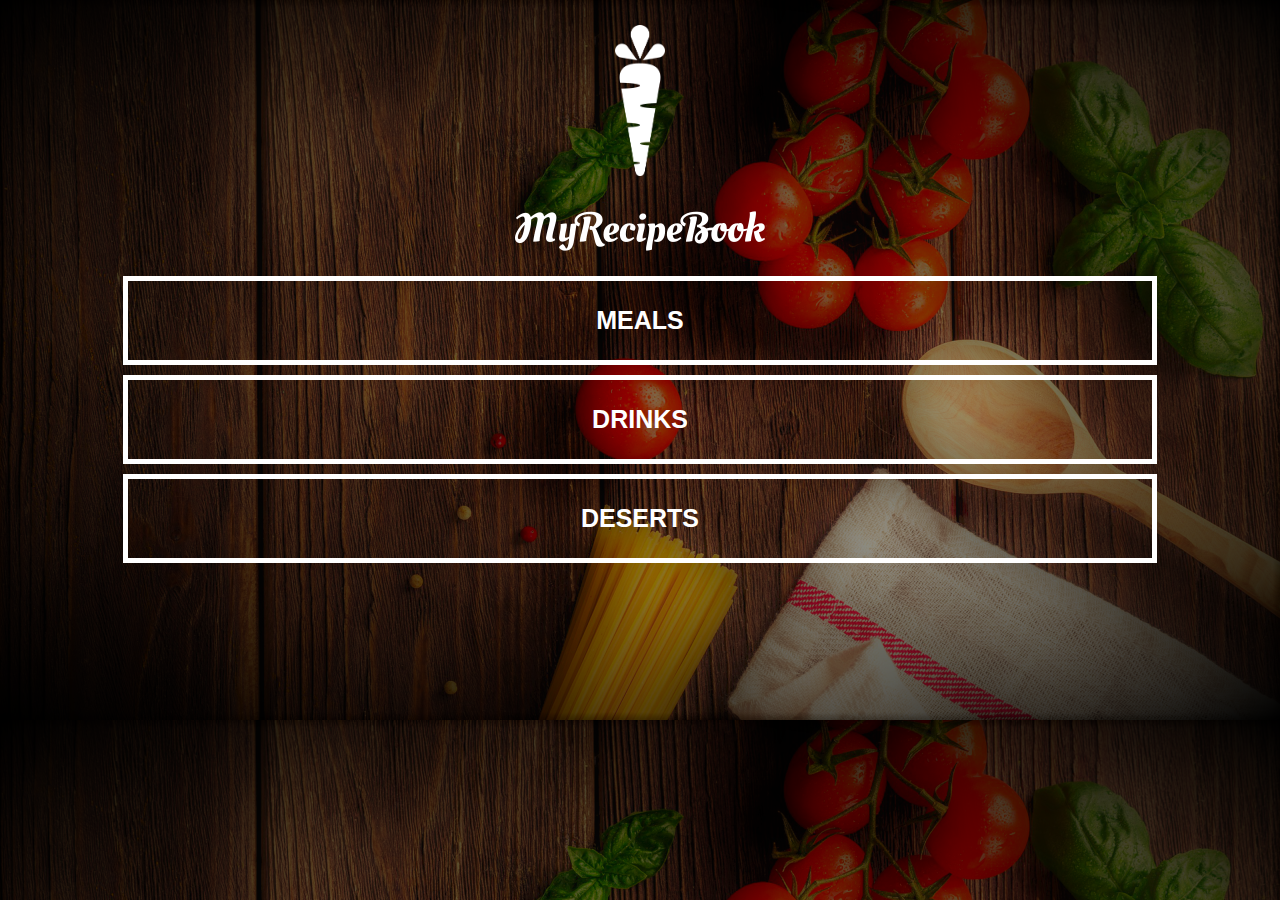
<file: index.html>
<!DOCTYPE html>
<html lang="en">
<head>
    <meta charset="UTF-8">
    <meta http-equiv="X-UA-Compatible" content="IE=edge">
    <meta name="viewport" content="width=device-width, initial-scale=1.0">
    <link rel="stylesheet" href="styles.css">
    <title>MyRecipeBook</title>
</head>
<body class="body-home">
    <div id="home">

         <img src="images/logo-img.png" id="home-logo-img" alt="">
         <img src="images/logo-text.png" id="home-logo-text"  alt="">
         
         <div class="home-menu">
             <a href="meals.html" class="home-menu-item">
                 <p>Meals</p>
             </a>
             <a href="drinks.html" class="home-menu-item">
                <p>Drinks</p>
            </a>
            <a href="deserts.html" class="home-menu-item">
                <p>Deserts</p>
            </a>

         </div>
    </div>
</body>
</html>
</file>
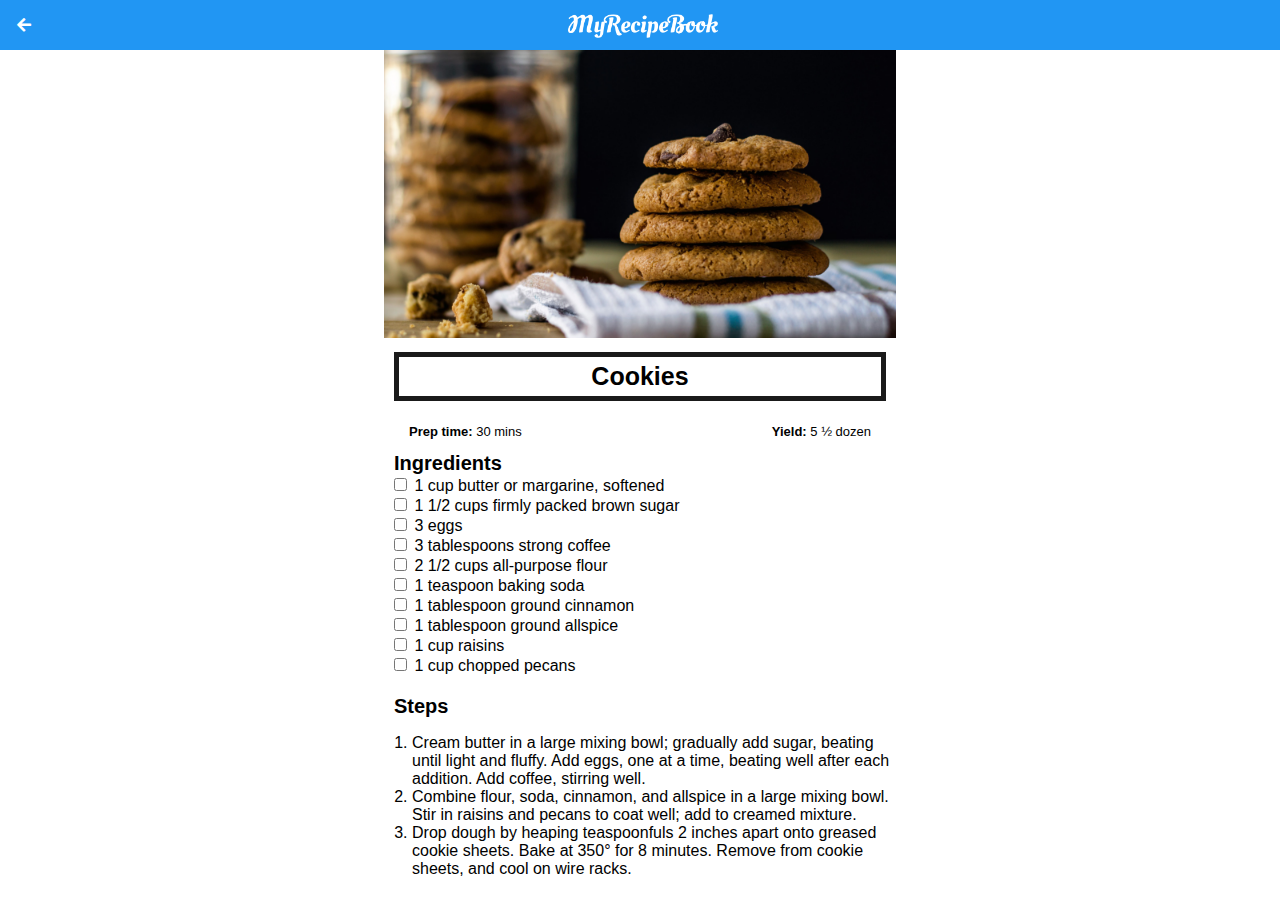
<file: cookies.html>
<!DOCTYPE html>
<html lang="en">
<head>
    <meta charset="UTF-8">
    <meta http-equiv="X-UA-Compatible" content="IE=edge">
    <meta name="viewport" content="width=device-width, initial-scale=1.0">
    <link rel="stylesheet" href="styles.css">
<link rel="stylesheet" href="Font-awesome/css/all.css">    <title>MyRecipeBook</title>
</head>
<body class="body-recipes">
    <div class="header">
        <a href="meals.html">
            <i class="fas fa-arrow-left"></i>
        </a>
        <img src="images/logo-text.png" alt="">
    </div>

    <div id="recipe">

        <div class="recipe-details">
             <img src="images/cookies.png" alt="">

             <h1>Cookies</h1>

             <div class="recipe-details-info">
                <p><b>Prep time:</b> 30 mins</p>
                <p style="float: right;"><b>Yield:</b> 5 ½ dozen</p>
             </div>

             <div class="recipe-details-ingredients">
                <h2>Ingredients
                    </h2>

                    <input id="check-01" type="checkbox">
                    <label for="check-01">
                        1 cup butter or margarine, softened
                        </label> <br>

                        <input id="check-02" type="checkbox">
                        <label for="check-02">
                            1 1/2 cups firmly packed brown sugar
                            </label> <br>

                            <input id="check-03" type="checkbox">
                            <label for="check-03">
                                3 eggs
                                </label> <br>

                                <input id="check-04" type="checkbox">
                                <label for="check-04">
                                    3 tablespoons strong coffee
                                    </label><br>

                                    <input id="check-05" type="checkbox">
                                    <label for="check-05">
                                        2 1/2 cups all-purpose flour
                                        </label> <br>

                                        <input id="check-06" type="checkbox">
                                    <label for="check-06">
                                        1 teaspoon baking soda
                                        </label> <br>
                                        <input id="check-07" type="checkbox">
                                        <label for="check-07">
                                            1 tablespoon ground cinnamon
                                            </label> <br>
                                            <input id="check-08" type="checkbox">
                                            <label for="check-08">
                                                1 tablespoon ground allspice
                                                </label> <br>
                                                <input id="check-09" type="checkbox">
                                                <label for="check-09">
                                                    1 cup raisins
                                                    </label> <br>
                                                    <input id="check-10" type="checkbox">
                                                    <label for="check-10">
                                                        1 cup chopped pecans
                                                        </label>
                                        
             </div>

             <div class="recipe-details-steps">
                <h2>Steps</h2>

                <ol>
                    <li>Cream butter in a large mixing bowl; gradually add sugar, beating until light and fluffy. Add eggs, one at a time, beating well after each addition. Add coffee, stirring well.</li>
                    <li>Combine flour, soda, cinnamon, and allspice in a large mixing bowl. Stir in raisins and pecans to coat well; add to creamed mixture.</li>
                    <li>Drop dough by heaping teaspoonfuls 2 inches apart onto greased cookie sheets. Bake at 350° for 8 minutes. Remove from cookie sheets, and cool on wire racks.</li>
                </ol>
             </div>
        </div>
         </div>
    </div>
</body>
</html>
</file>
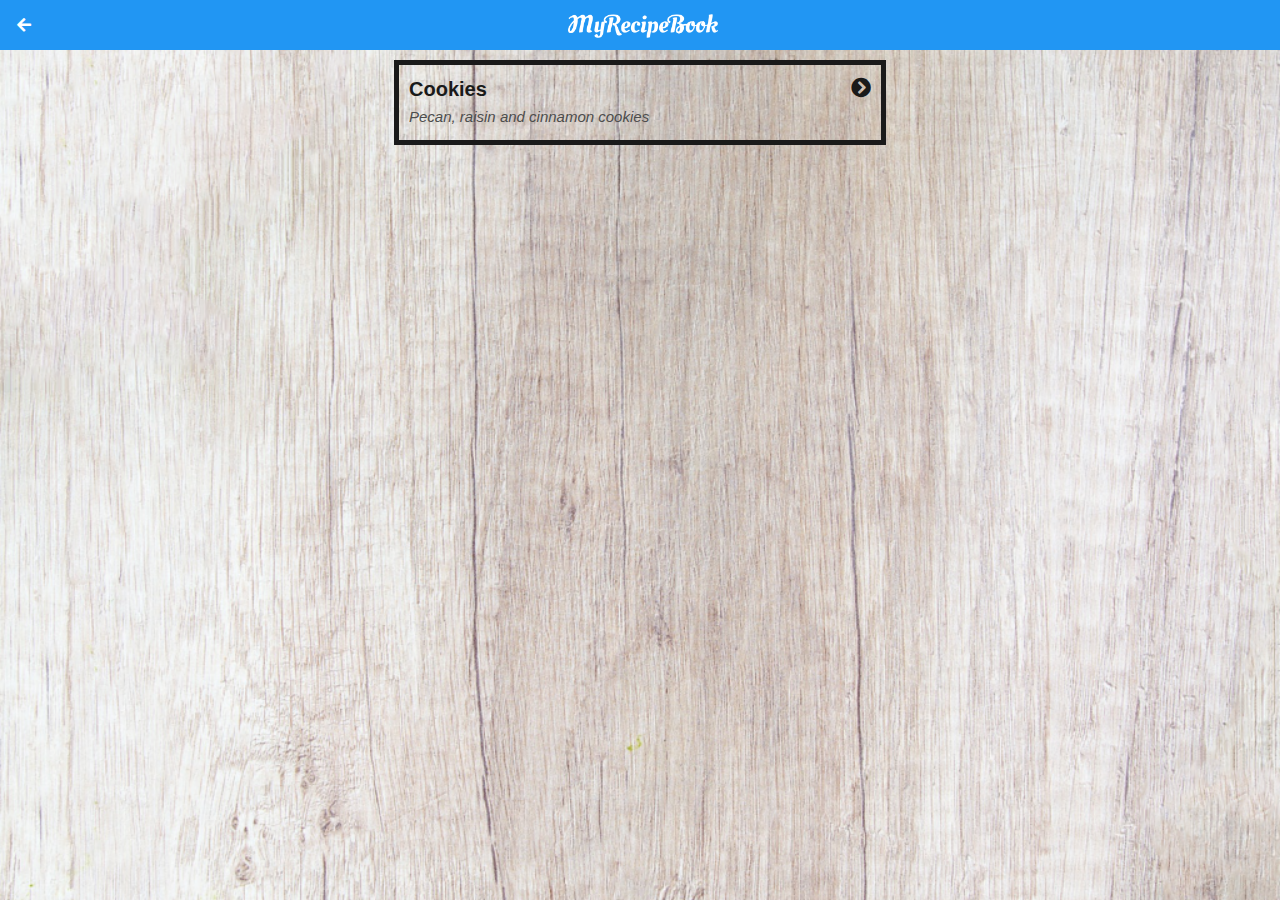
<file: deserts.html>
<!DOCTYPE html>
<html lang="en">
<head>
    <meta charset="UTF-8">
    <meta http-equiv="X-UA-Compatible" content="IE=edge">
    <meta name="viewport" content="width=device-width, initial-scale=1.0">
    <link rel="stylesheet" href="styles.css">
<link rel="stylesheet" href="Font-awesome/css/all.css">    <title>MyRecipeBook</title>
</head>
<body class="body-meals">
    <div class="header">
        <a href="index.html">
            <i class="fas fa-arrow-left"></i>
        </a>
        <img src="images/logo-text.png" alt="">
    </div>

    <div id="meals">

        <div class="meals-list">
             <a href="cookies.html">
                <div class="meals-list-item">
                    <h1>Cookies<i class="fas fa-chevron-circle-right"></i></h1>
                    <p>Pecan, raisin and cinnamon cookies</p>
                </div> 
             </a>
        </div>
         </div>
    </div>
</body>
</html>
</file>
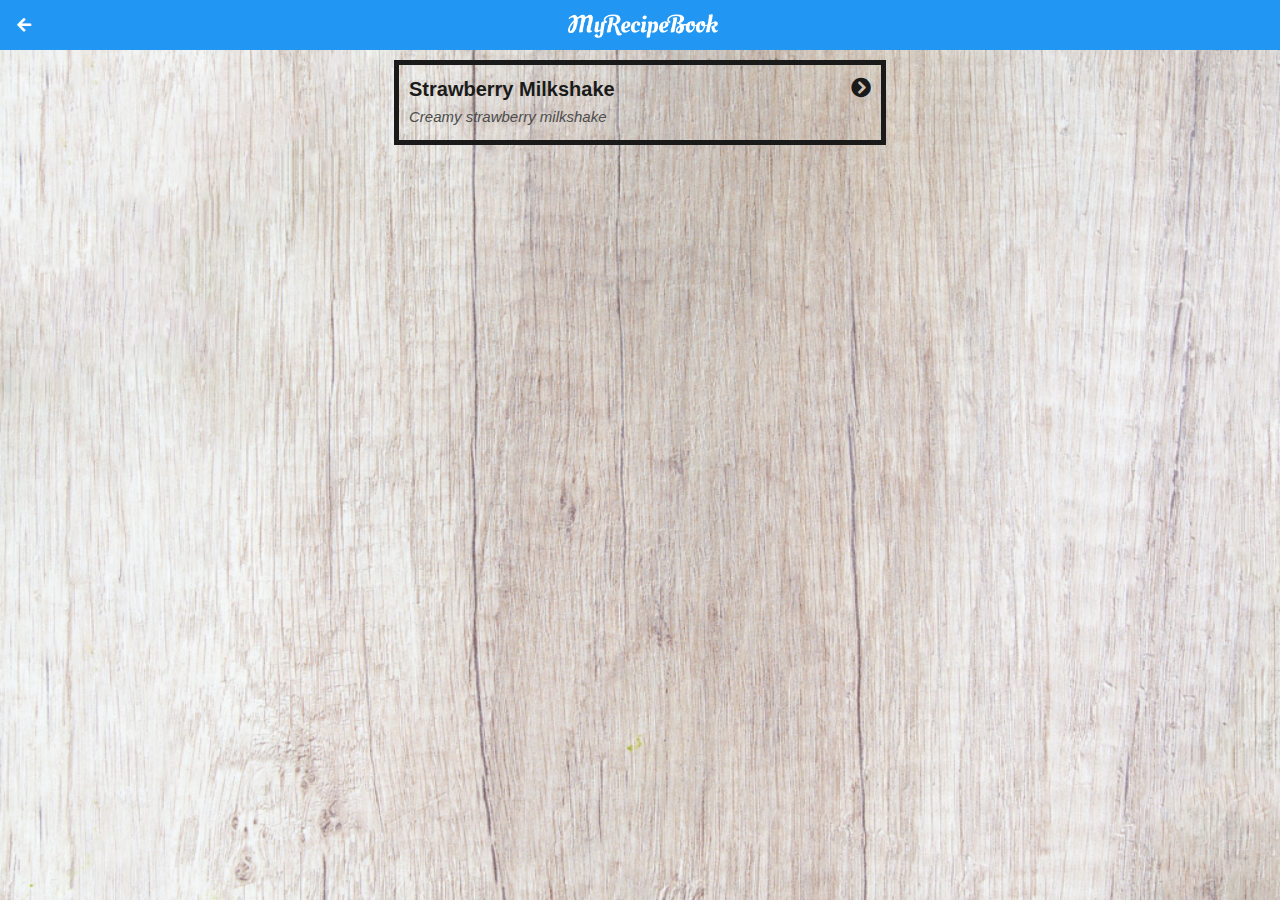
<file: drinks.html>
<!DOCTYPE html>
<html lang="en">
<head>
    <meta charset="UTF-8">
    <meta http-equiv="X-UA-Compatible" content="IE=edge">
    <meta name="viewport" content="width=device-width, initial-scale=1.0">
    <link rel="stylesheet" href="styles.css">
<link rel="stylesheet" href="Font-awesome/css/all.css">    <title>MyRecipeBook</title>
</head>
<body class="body-meals">
    <div class="header">
        <a href="index.html">
            <i class="fas fa-arrow-left"></i>
        </a>
        <img src="images/logo-text.png" alt="">
    </div>

    <div id="meals">

        <div class="meals-list">
             <a href="strawberryMilkshake.html">
                <div class="meals-list-item">
                    <h1>Strawberry Milkshake <i class="fas fa-chevron-circle-right"></i></h1>
                    <p>Creamy strawberry milkshake</p>
                </div> 
             </a>
        </div>
         </div>
    </div>
</body>
</html>
</file>
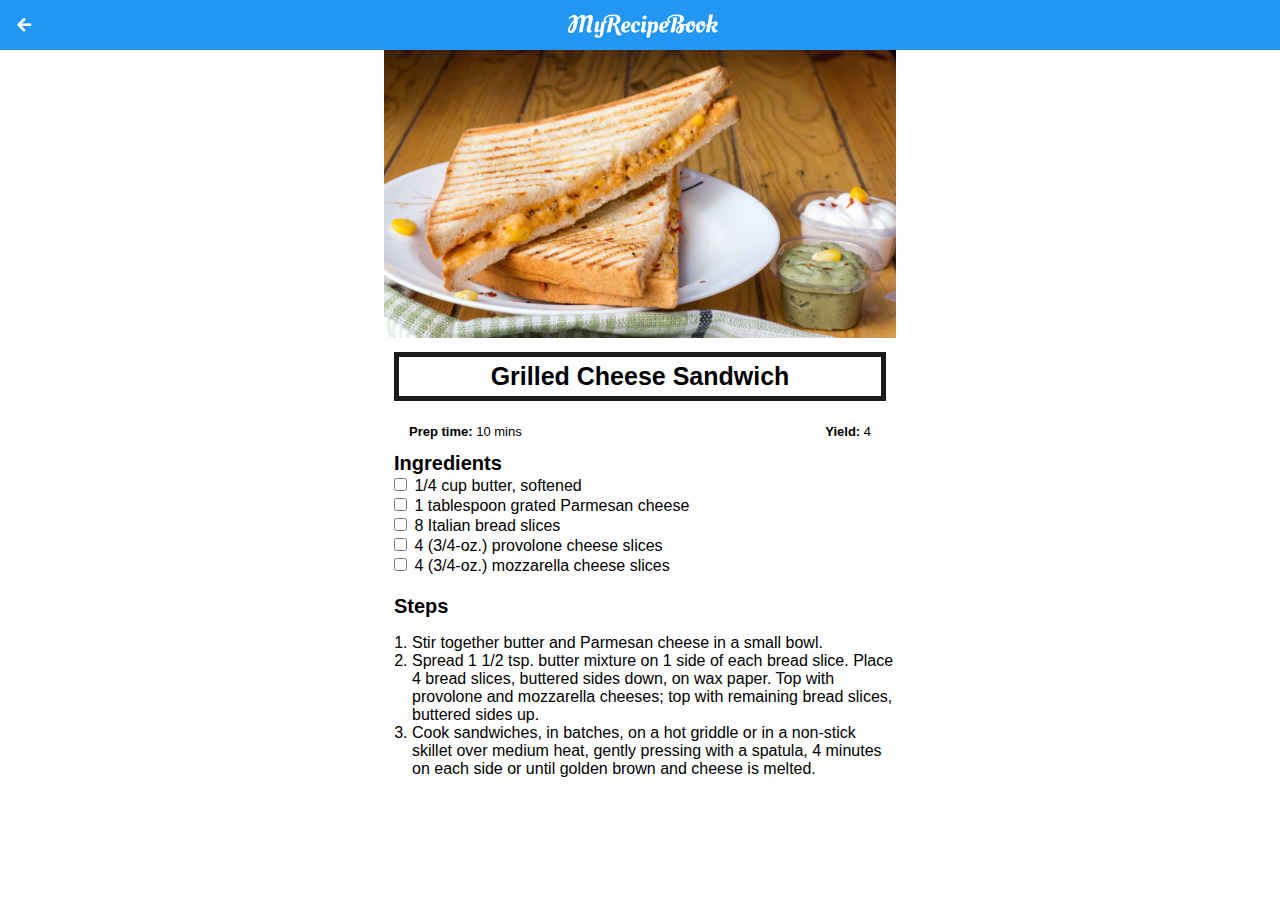
<file: grilledCheese.html>
<!DOCTYPE html>
<html lang="en">
<head>
    <meta charset="UTF-8">
    <meta http-equiv="X-UA-Compatible" content="IE=edge">
    <meta name="viewport" content="width=device-width, initial-scale=1.0">
    <link rel="stylesheet" href="styles.css">
<link rel="stylesheet" href="Font-awesome/css/all.css">    <title>MyRecipeBook</title>
</head>
<body class="body-recipes">
    <div class="header">
        <a href="meals.html">
            <i class="fas fa-arrow-left"></i>
        </a>
        <img src="images/logo-text.png" alt="">
    </div>

    <div id="recipe">

        <div class="recipe-details">
             <img src="images/grilledCheese.png" alt="">

             <h1>Grilled Cheese Sandwich</h1>

             <div class="recipe-details-info">
                <p><b>Prep time:</b> 10 mins</p>
                <p style="float: right;"><b>Yield:</b> 4</p>
             </div>

             <div class="recipe-details-ingredients">
                <h2>Ingredients
                    </h2>

                    <input id="check-01" type="checkbox">
                    <label for="check-01">
                        1/4 cup butter, softened
                        </label> <br>

                        <input id="check-02" type="checkbox">
                        <label for="check-02">
                            1 tablespoon grated Parmesan cheese
                            </label> <br>

                            <input id="check-03" type="checkbox">
                            <label for="check-03">
                                8 Italian bread slices
                                </label> <br>

                                <input id="check-04" type="checkbox">
                                <label for="check-04">
                                    4 (3/4-oz.) provolone cheese slices
                                    </label><br>

                                    <input id="check-05" type="checkbox">
                                    <label for="check-05">
                                        4 (3/4-oz.) mozzarella cheese slices
                                        </label>
             </div>

             <div class="recipe-details-steps">
                <h2>Steps</h2>

                <ol>
                    <li>Stir together butter and Parmesan cheese in a small bowl.</li>
                    <li>Spread 1 1/2 tsp. butter mixture on 1 side of each bread slice. Place 4 bread slices, buttered sides down, on wax paper. Top with provolone and mozzarella cheeses; top with remaining bread slices, buttered sides up.</li>
                    <li>Cook sandwiches, in batches, on a hot griddle or in a non-stick skillet over medium heat, gently pressing with a spatula, 4 minutes on each side or until golden brown and cheese is melted.</li>
                </ol>
             </div>
        </div>
         </div>
    </div>
</body>
</html>
</file>
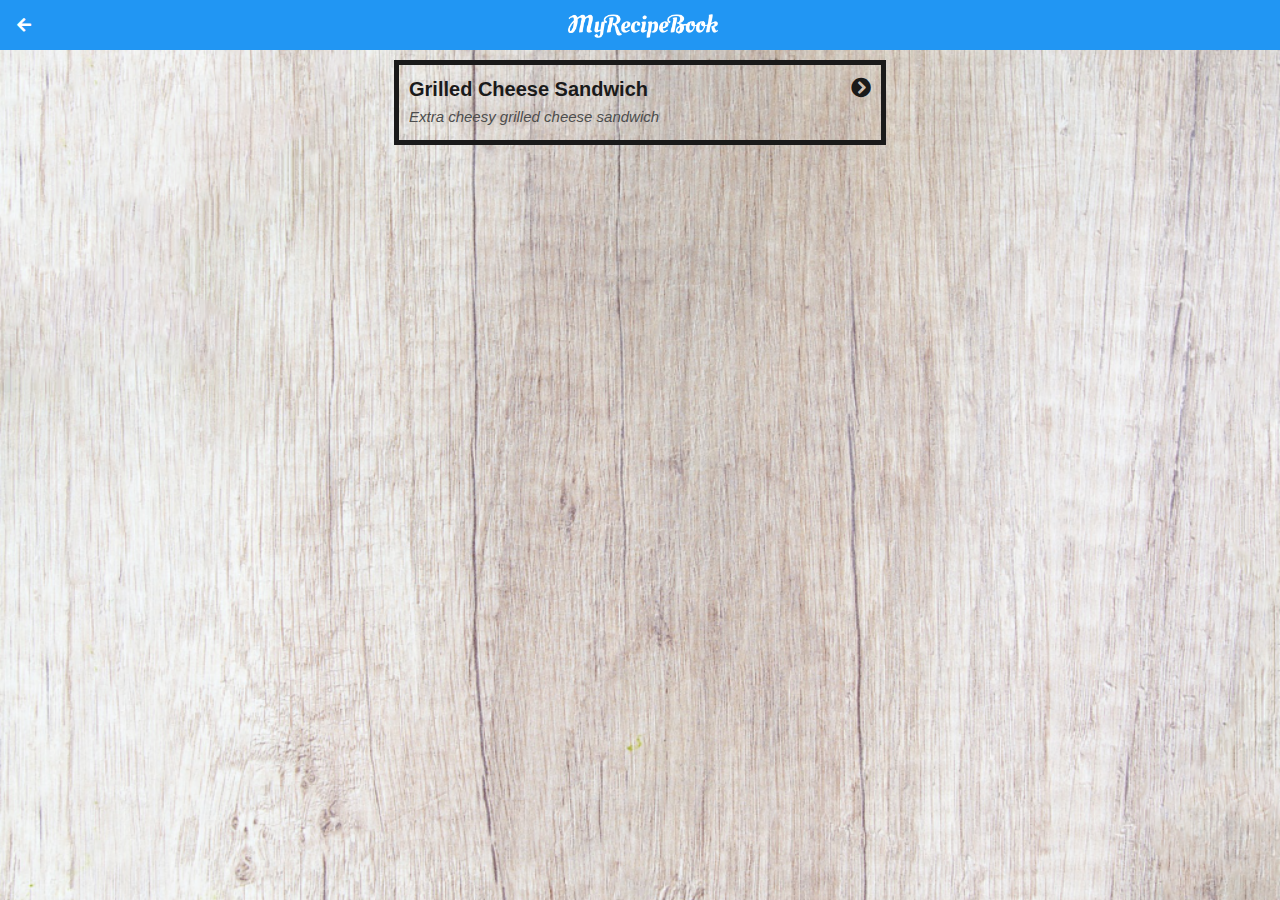
<file: meals.html>
<!DOCTYPE html>
<html lang="en">
<head>
    <meta charset="UTF-8">
    <meta http-equiv="X-UA-Compatible" content="IE=edge">
    <meta name="viewport" content="width=device-width, initial-scale=1.0">
    <link rel="stylesheet" href="styles.css">
<link rel="stylesheet" href="Font-awesome/css/all.css">    <title>MyRecipeBook</title>
</head>
<body class="body-meals">
    <div class="header">
        <a href="index.html">
            <i class="fas fa-arrow-left"></i>
        </a>
        <img src="images/logo-text.png" alt="">
    </div>

    <div id="meals">

        <div class="meals-list">
             <a href="grilledCheese.html">
                <div class="meals-list-item">
                    <h1>Grilled Cheese Sandwich <i class="fas fa-chevron-circle-right"></i></h1>
                    <p>Extra cheesy grilled cheese sandwich</p>
                </div> 
             </a>
        </div>
         </div>
    </div>
</body>
</html>
</file>
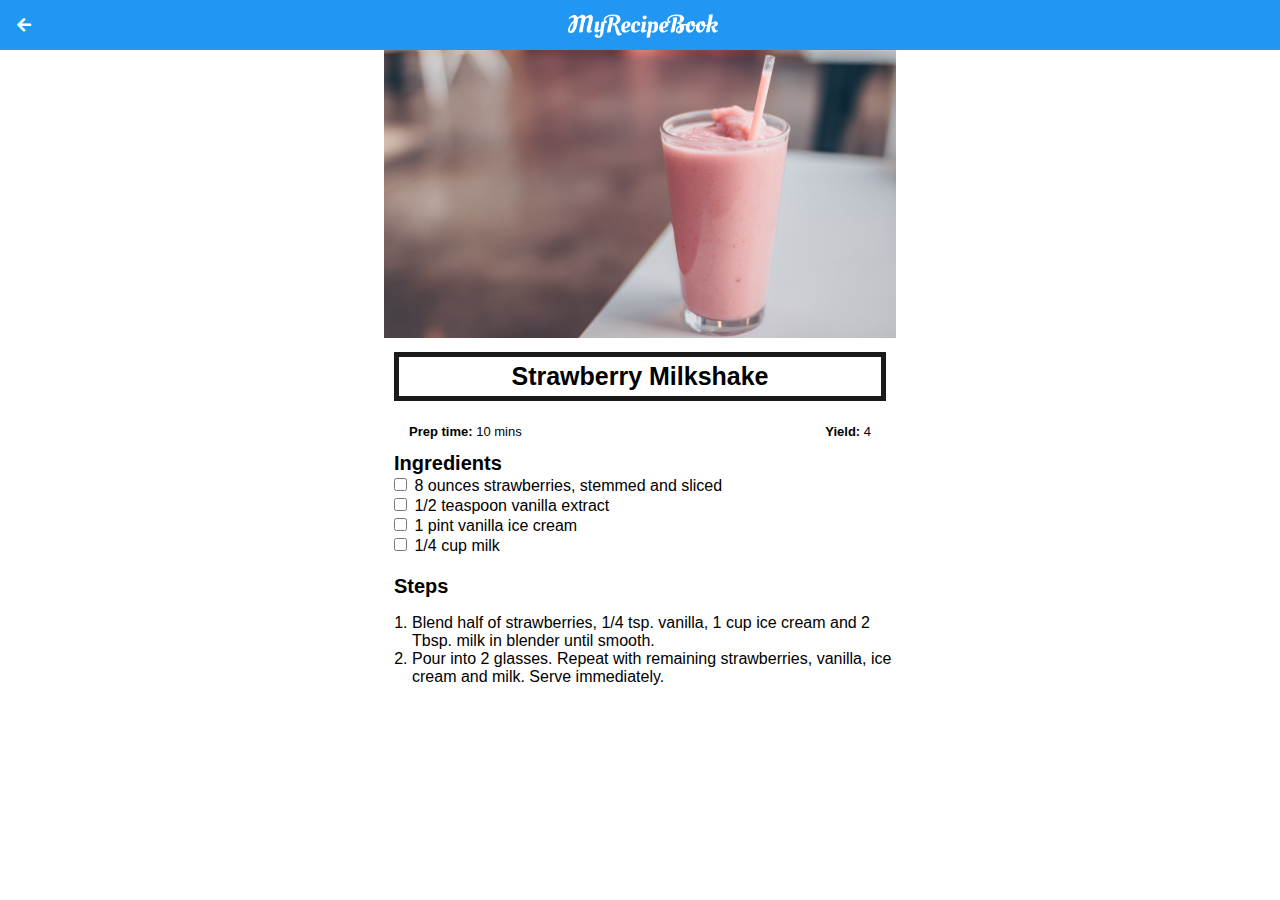
<file: strawberryMilkshake.html>
<!DOCTYPE html>
<html lang="en">
<head>
    <meta charset="UTF-8">
    <meta http-equiv="X-UA-Compatible" content="IE=edge">
    <meta name="viewport" content="width=device-width, initial-scale=1.0">
    <link rel="stylesheet" href="styles.css">
<link rel="stylesheet" href="Font-awesome/css/all.css">    <title>MyRecipeBook</title>
</head>
<body class="body-recipes">
    <div class="header">
        <a href="meals.html">
            <i class="fas fa-arrow-left"></i>
        </a>
        <img src="images/logo-text.png" alt="">
    </div>

    <div id="recipe">

        <div class="recipe-details">
             <img src="images/strawberryMilkshake.png" alt="">

             <h1>Strawberry Milkshake</h1>

             <div class="recipe-details-info">
                <p><b>Prep time:</b> 10 mins</p>
                <p style="float: right;"><b>Yield:</b> 4</p>
             </div>

             <div class="recipe-details-ingredients">
                <h2>Ingredients
                    </h2>

                    <input id="check-01" type="checkbox">
                    <label for="check-01">
                        8 ounces strawberries, stemmed and sliced
                        </label> <br>

                        <input id="check-02" type="checkbox">
                        <label for="check-02">
                            1/2 teaspoon vanilla extract
                            </label> <br>

                            <input id="check-03" type="checkbox">
                            <label for="check-03">
                                1 pint vanilla ice cream
                                </label> <br>

                                <input id="check-04" type="checkbox">
                                <label for="check-04">
                                    1/4 cup milk
                                    </label>

                                   
             </div>

             <div class="recipe-details-steps">
                <h2>Steps</h2>

                <ol>
                    <li>Blend half of strawberries, 1/4 tsp. vanilla, 1 cup ice cream and 2 Tbsp. milk in blender until smooth.</li>
                    <li>Pour into 2 glasses. Repeat with remaining strawberries, vanilla, ice cream and milk. Serve immediately.</li>
                </ol>
             </div>
        </div>
         </div>
    </div>
</body>
</html>
</file>
<file: styles.css>
html{
    height: 100%;
}

body{
    font-family: sans-serif;

    margin: 0;
    padding: 0;

    height: 100%;
}

.body-home{
    background-image: url('images/background-01-port.png');
    background-position: center;
    background-attachment: fixed;
    background-repeat: no-repeat;
    background-size:cover;
}

.body-meals{
    background-image: url('images/background-02-port.png');
    background-position: center;
    background-attachment: fixed;
    background-repeat: no-repeat;
    background-size:cover;
}

/* ////////////////////  Header  ///////////////////*/

.header{
    background-color: #2196f3;
    width: 100%;
    height: 50px;
    top: 0;
    position: fixed;
    overflow: hidden;
    text-align: center;
}

.header i{
    float: left;
    padding: 17px 0px 0px 17px;
    color:#ffffff
}

.header img{
    width: 150px;
    padding-top: 14px;
    padding-right: 25px;
}


/* ////////////////////  Home Page  ///////////////////*/

#home-logo-img{
    width:50px;
    display:block;
    margin: auto;
    padding: 25px 10px 10px 10px;
}

#home-logo-text{
    width: auto;
    display: block;
    margin: auto;
    padding: 25px;
}

/* ///////////////////  Home Page Menu  //////////////////*/
.home-menu-item{
    text-decoration: none;
    text-transform: uppercase;

    color: #ffffff;
    font-size: 25px;
    font-weight: bold;
    text-align: center;
    border: 5px solid #ffffff;

    display: block;
    margin: auto;
    margin-bottom: 10px;
    width: 80%;
}

/* //////////////// Meals Page ///////////////// */

#meals{
    padding-top: 50px;
}
/* //////////////// Meals Page Menu /////////////// */

.meals-list a{
    text-decoration: none;
}
    
.meals-list-item{
    border: 5px solid #1a1a1a;
    margin: 10px;
}

.meals-list-item h1{
    font-weight: bold;
    font-size: 20px;
    color: #1a1a1a;
    padding-left: 10px;
}

.meals-list-item p{
    font-size: 15px;
    font-style: italic;
    color: #4d4d4d;
    margin-top: -7px;
    padding-left: 10px;
}

.meals-list-item i{
    float: right;
    color: #1a1a1a;
    padding-right: 10px;
}

/* //////////////// Recipe Page ///////////////// */

#recipe{
    padding-top: 50px;
}


/* //////////////// Recipe Details ///////////////// */

.recipe-details img{
    width: 100%;

}

.recipe-details h1{
    font-size: 25px;
    text-align: center;
    border: 5px solid #1a1a1a;
    margin: 10px;
    padding:5px;
}

.recipe-details h2{
    font-size: 20px;
    text-align: left;
    margin: 0;
    margin-left: 10px;
}

.recipe-details-info{
    margin-left: 25px;
    margin-right: 25px;
}

.recipe-details-info p{
    font-size: 13px;
    display: inline-block;
}

.recipe-details-ingredients input{
    line-height: 25px;
    margin-left: 10px;
}

.recipe-details-steps{
    padding-top: 20px;
}

.recipe-details-steps ol{
    padding-left:28px;
}


/* //////////////////// Responsive Layout ///////////////// */

@media only screen and (min-width: 600px) {
    #meals{
        width: 80%;
        margin: auto;
    }

    #recipe{
        width: 80%;
        margin: auto;
    }
}

@media only screen and (min-width: 1000px) {
    #meals{
        width: 60%;
        margin: auto;
    }

    #recipe{
        width: 60%;
        margin: auto;
    }
}

@media only screen and (min-width: 1000px) {
    #meals{
        width: 40%;
        margin: auto;
    }

    #recipe{
        width: 40%;
        margin: auto;
    }
}

@media only screen and (min-width: 720px) {
    .body-home{
        background: url('images/background-01-land.png');
    }
    
    .body-meals{
        background-image: url('images/background-02-land.png');
}
</file>
